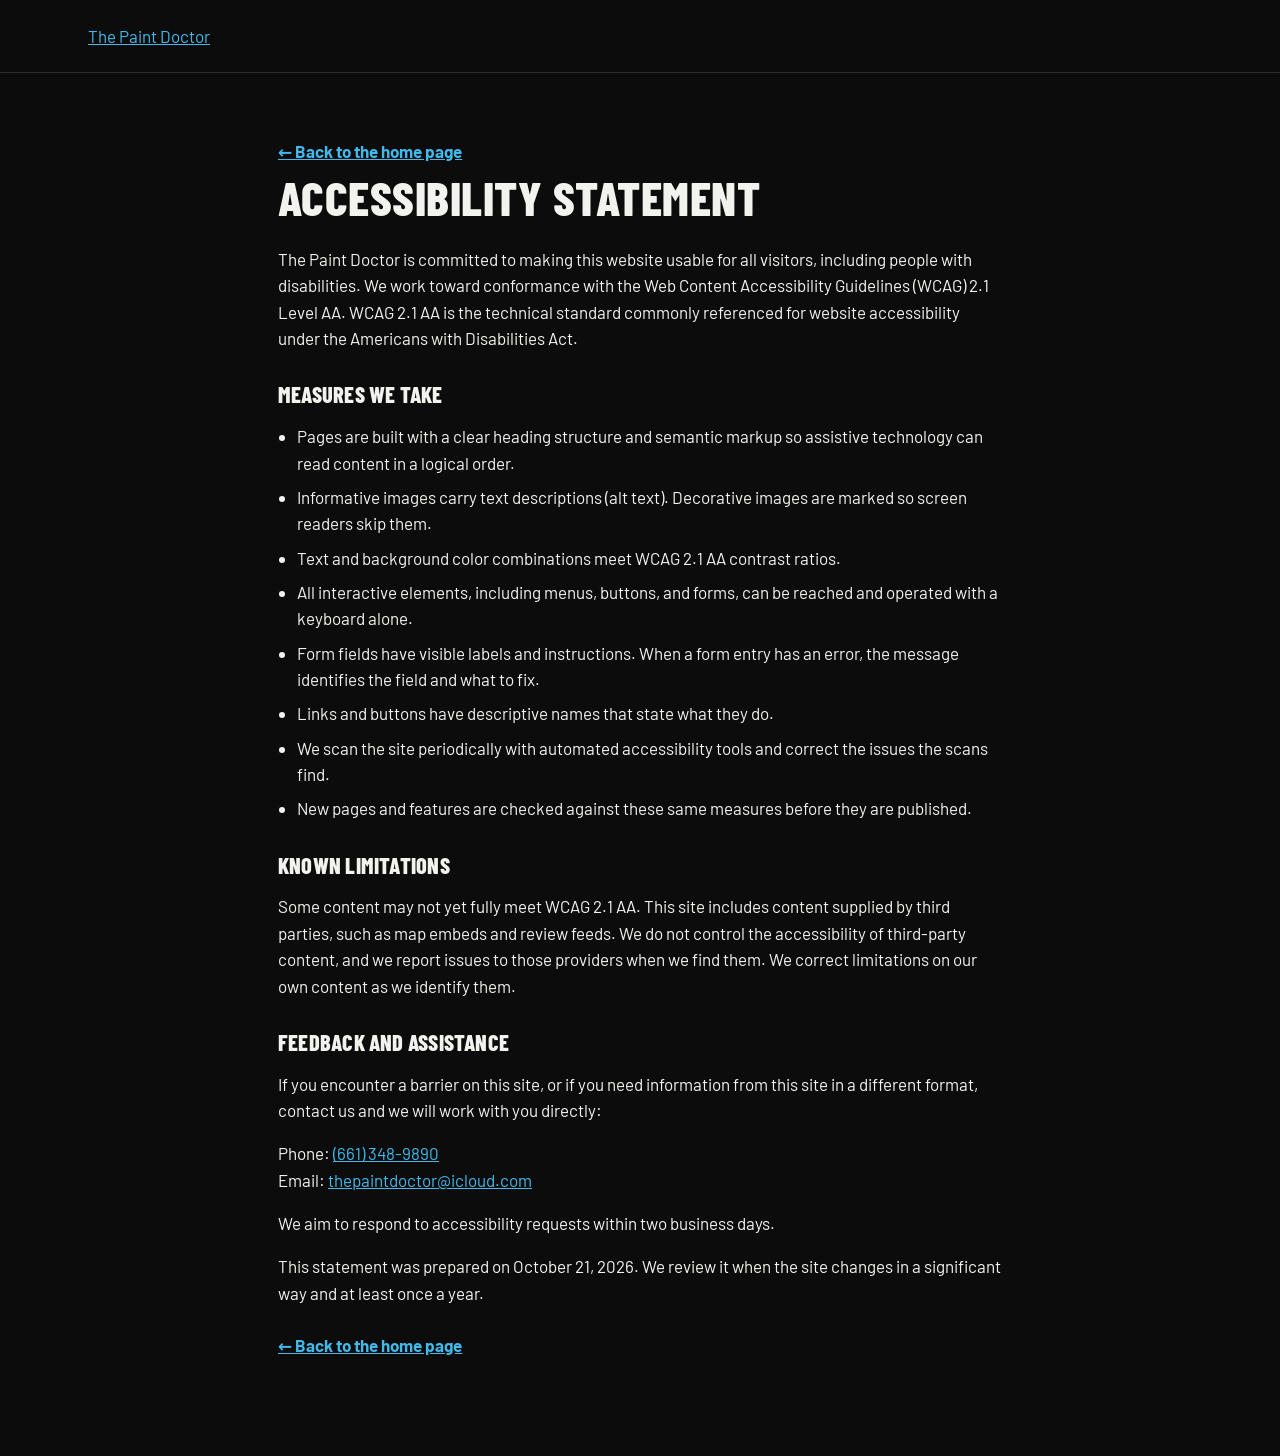
<file: PaintDoctor/accessibility.html>
<!doctype html>
<html lang="en">
<head>
<meta charset="utf-8">
<meta name="viewport" content="width=device-width, initial-scale=1">
<title>Accessibility Statement | The Paint Doctor</title>
<meta name="description" content="Accessibility statement for The Paint Doctor website.">
<link href="https://fonts.googleapis.com/css2?family=Barlow+Condensed:wght@600;700;800&family=Barlow:wght@400;500;600;700&display=swap" rel="stylesheet">
<link rel="stylesheet" href="styles.css?v=2">
<style>body{padding-bottom:0}.stmt{max-width:760px;padding:56px 18px 72px}.stmt h1{font-size:clamp(2rem,6vw,3rem)}.stmt h2{font-size:1.4rem;margin-top:32px}.stmt ul{padding-left:1.2rem}.stmt li{margin-bottom:8px}.stmt .back{display:inline-flex;align-items:center;min-height:44px;font-weight:700}.stmt-top{background:var(--alt);border-bottom:1px solid var(--line)}.stmt-top .wrap{display:flex;align-items:center;gap:14px;min-height:72px}.stmt-top img{width:190px;height:auto;background:#fff;border-radius:8px;padding:6px 10px}</style>
</head>
<body>
<a class="skip" href="#main">Skip to main content</a>
<header class="stmt-top">
  <div class="wrap">
    <a href="index.html" aria-label="The Paint Doctor, back to the home page"><span class="brand-text">The Paint Doctor</span></a>
  </div>
</header>
<main id="main" class="wrap stmt">
  <a class="back" href="index.html">&larr; Back to the home page</a>
  <h1>Accessibility Statement</h1>
  <p>The Paint Doctor is committed to making this website usable for all visitors, including people with disabilities. We work toward conformance with the Web Content Accessibility Guidelines (WCAG) 2.1 Level AA. WCAG 2.1 AA is the technical standard commonly referenced for website accessibility under the Americans with Disabilities Act.</p>
  <h2>Measures we take</h2>
  <ul>
    <li>Pages are built with a clear heading structure and semantic markup so assistive technology can read content in a logical order.</li>
    <li>Informative images carry text descriptions (alt text). Decorative images are marked so screen readers skip them.</li>
    <li>Text and background color combinations meet WCAG 2.1 AA contrast ratios.</li>
    <li>All interactive elements, including menus, buttons, and forms, can be reached and operated with a keyboard alone.</li>
    <li>Form fields have visible labels and instructions. When a form entry has an error, the message identifies the field and what to fix.</li>
    <li>Links and buttons have descriptive names that state what they do.</li>
    <li>We scan the site periodically with automated accessibility tools and correct the issues the scans find.</li>
    <li>New pages and features are checked against these same measures before they are published.</li>
  </ul>
  <h2>Known limitations</h2>
  <p>Some content may not yet fully meet WCAG 2.1 AA. This site includes content supplied by third parties, such as map embeds and review feeds. We do not control the accessibility of third-party content, and we report issues to those providers when we find them. We correct limitations on our own content as we identify them.</p>
  <h2>Feedback and assistance</h2>
  <p>If you encounter a barrier on this site, or if you need information from this site in a different format, contact us and we will work with you directly:</p>
  <p>Phone: <a href="tel:+16613489890">(661) 348-9890</a><br>Email: <a href="mailto:thepaintdoctor@icloud.com">thepaintdoctor@icloud.com</a></p>
  <p>We aim to respond to accessibility requests within two business days.</p>
  <p>This statement was prepared on October 21, 2026. We review it when the site changes in a significant way and at least once a year.</p>
  <p><a class="back" href="index.html">&larr; Back to the home page</a></p>
</main>
</body>
</html>
</file>
<file: PaintDoctor/styles.css>
:root{
  --bg:#0c0c0d; --bg2:#141416; --bg3:#1b1b1e; --line:#2a2a2e;
  --text:#f2f2ee; --muted:#b4b4ac;
  --amber:#42b9ea; --amber-d:#1f8fce; --on-amber:#052635;
  --head:"Barlow Condensed","Arial Narrow","Roboto Condensed",Impact,sans-serif;
  --body:"Barlow",system-ui,-apple-system,"Segoe UI",Roboto,Arial,sans-serif;
  --r:14px;
}
*{box-sizing:border-box}
html{scroll-behavior:smooth;scroll-padding-top:76px}
body{margin:0;background:var(--bg);color:var(--text);font:400 17px/1.55 var(--body);-webkit-font-smoothing:antialiased;padding-bottom:64px}
img,svg{display:block;max-width:100%}
a{color:var(--amber)}
a:focus-visible,button:focus-visible,input:focus-visible,select:focus-visible,textarea:focus-visible{outline:3px solid var(--amber);outline-offset:2px}
.wrap{width:100%;max-width:1140px;margin:0 auto;padding:0 18px}
.skip{position:absolute;left:-999px;top:8px;background:var(--amber);color:var(--on-amber);padding:8px 14px;border-radius:8px;z-index:100}
.skip:focus{left:8px}

h1,h2,h3{font-family:var(--head);text-transform:uppercase;letter-spacing:.01em;line-height:1.02;margin:0 0 .5em}
h1{font-size:clamp(2.7rem,9vw,5rem);font-weight:800}
h2{font-size:clamp(2rem,6vw,3.2rem);font-weight:800}
h3{font-size:1.45rem;font-weight:700;text-transform:none;letter-spacing:0;line-height:1.1;margin-bottom:.4em}
.hl{color:var(--amber)}
.eyebrow{font:600 .85rem/1 var(--body);letter-spacing:.14em;text-transform:uppercase;color:var(--amber);margin:0 0 14px}
.lead{font-size:1.15rem;color:var(--muted);max-width:34em}
.section-lead{color:var(--muted);max-width:40em;margin:0 0 28px}
.note{color:var(--muted);font-size:.9rem;margin-top:18px}
.ph{color:var(--amber);border-bottom:1px dashed var(--amber)}

.btn{display:inline-flex;align-items:center;justify-content:center;gap:8px;font:700 1rem/1 var(--body);text-decoration:none;border-radius:10px;padding:13px 20px;border:2px solid transparent;cursor:pointer;transition:transform .12s,background .12s}
.btn:hover{transform:translateY(-1px)}
.btn-call{background:var(--amber);color:var(--on-amber)}
.btn-call:hover{background:#7ed0f6}
.btn-ghost{border-color:var(--amber);color:var(--amber);background:transparent}
.btn-ghost:hover{background:rgba(66,185,234,.12)}
.btn-lg{padding:16px 26px;font-size:1.08rem}
.btn-block{width:100%}
.cta-row{display:flex;flex-wrap:wrap;gap:12px;margin-top:26px}

/* header */
.site-header{position:sticky;top:0;z-index:50;background:rgba(12,12,13,.92);backdrop-filter:blur(8px);border-bottom:1px solid var(--line)}
.header-row{display:flex;align-items:center;gap:14px;height:66px}
.brand{display:flex;align-items:center;gap:10px;text-decoration:none;color:var(--text)}
.bolt{color:var(--amber)}
.brand-text{display:flex;flex-direction:column;line-height:1}
.brand-name{font:800 1.7rem/1 var(--head);letter-spacing:.08em}
.brand-sub{font:600 .66rem/1 var(--body);letter-spacing:.2em;text-transform:uppercase;color:var(--muted);margin-top:3px}
.nav{display:none}
.header-ctas{margin-left:auto;display:flex;align-items:center;gap:8px}
.header-call{padding:10px 12px}
.call-num{display:none}
.btn-demo{padding:10px 12px;font-size:.92rem;white-space:nowrap}
.sr-only{position:absolute;width:1px;height:1px;overflow:hidden;clip:rect(0 0 0 0);white-space:nowrap}
.menu-btn{background:none;border:0;width:44px;height:44px;display:flex;flex-direction:column;justify-content:center;gap:5px;align-items:center;cursor:pointer}
.menu-btn span{display:block;width:24px;height:3px;background:var(--text);border-radius:2px;transition:transform .2s,opacity .2s}
.menu-btn[aria-expanded="true"] span:nth-child(1){transform:translateY(8px) rotate(45deg)}
.menu-btn[aria-expanded="true"] span:nth-child(2){opacity:0}
.menu-btn[aria-expanded="true"] span:nth-child(3){transform:translateY(-8px) rotate(-45deg)}
.nav.open{display:flex;flex-direction:column;position:absolute;top:66px;left:0;right:0;background:var(--bg2);border-bottom:1px solid var(--line);padding:8px 18px 16px}
.nav.open a{color:var(--text);text-decoration:none;padding:14px 4px;border-bottom:1px solid var(--line);font-weight:600}

/* hero */
.hero{padding:44px 0 56px;background:radial-gradient(900px 420px at 85% 0,rgba(66,185,234,.13),transparent 60%),var(--bg)}
.hero-grid{display:grid;gap:28px;align-items:center}
.hero-art{display:none}
.hero-bolt{color:var(--amber);width:100%;max-width:340px;margin:0 auto}
.trust{list-style:none;padding:0;margin:30px 0 0;display:flex;flex-wrap:wrap;gap:10px 22px}
.trust li{display:flex;align-items:center;gap:8px;font-weight:600;font-size:.95rem}
.trust svg{color:var(--amber)}

/* sections */
.section{padding:64px 0}
.section.alt{background:var(--bg2);border-block:1px solid var(--line)}
.grid{list-style:none;padding:0;margin:0;display:grid;gap:16px}
.card{background:var(--bg2);border:1px solid var(--line);border-radius:var(--r);padding:24px}
.alt .card{background:var(--bg3)}
.card p{margin:0;color:var(--muted)}
.ico{width:46px;height:46px;color:var(--amber);margin-bottom:14px}
.card-link{display:inline-block;margin-top:14px;font-weight:700;text-decoration:none}
.card-link::after{content:" \2192"}
.card-link:hover{text-decoration:underline}
.services .card{display:flex;flex-direction:column;align-items:flex-start}
.why .card{border-top:3px solid var(--amber)}

/* investor band */
.band{background:linear-gradient(135deg,#0a1e2c,#0a141d 55%,#0c0c0d);border-block:1px solid #1e4258;padding:64px 0}
.band-grid{display:grid;gap:30px}
.steps{list-style:none;margin:0;padding:0;counter-reset:s;display:grid;gap:12px}
.steps li{counter-increment:s;display:grid;grid-template-columns:44px 1fr;column-gap:14px;background:rgba(255,255,255,.04);border:1px solid #1e4258;border-radius:var(--r);padding:16px}
.steps li::before{content:counter(s);grid-row:span 2;width:44px;height:44px;border-radius:50%;background:var(--amber);color:var(--on-amber);font:800 1.5rem/44px var(--head);text-align:center}
.steps strong{font-size:1.05rem}
.steps span{color:var(--muted)}

/* area */
.area-grid{display:grid;gap:30px;align-items:center}
.chips{list-style:none;padding:0;margin:0;display:flex;flex-wrap:wrap;gap:10px}
.chips li{border:1px solid var(--amber);color:var(--amber);border-radius:999px;padding:8px 16px;font-weight:600}
.area-art{color:var(--amber);width:100%;max-width:260px;margin:0 auto}

/* reviews */
.review-ph{border-style:dashed;border-color:#4a4a50;min-height:150px;display:flex;flex-direction:column;justify-content:center}
.ph-label{font:700 .8rem/1 var(--body)!important;letter-spacing:.12em;text-transform:uppercase;color:var(--amber)!important;margin-bottom:10px!important}

/* quote */
.quote{background:radial-gradient(800px 380px at 10% 0,rgba(66,185,234,.1),transparent 60%),var(--bg)}
.quote-grid{display:grid;gap:32px}
.form-wrap{background:var(--bg2);border:1px solid var(--line);border-radius:var(--r);padding:24px}
.field{margin-bottom:16px}
label{display:block;font-weight:600;margin-bottom:6px;font-size:.95rem}
input,select,textarea{width:100%;font:inherit;color:var(--text);background:#0c0c0d;border:1.5px solid #46464c;border-radius:10px;padding:13px 14px}
input::placeholder,textarea::placeholder{color:#8d8d94}
select{appearance:none;background-image:linear-gradient(45deg,transparent 50%,var(--amber) 50%),linear-gradient(135deg,var(--amber) 50%,transparent 50%);background-position:calc(100% - 20px) 55%,calc(100% - 14px) 55%;background-size:6px 6px;background-repeat:no-repeat;padding-right:38px}
input:invalid.touched,select:invalid.touched{border-color:#ff7b6b}
.form-error{color:#ff9d90;font-weight:600;margin:0 0 14px}
.success{text-align:center;padding:20px 8px;color:var(--text)}
.success svg{color:var(--amber);margin:0 auto 14px}
.success h3{font-family:var(--head);text-transform:uppercase;font-size:2rem;font-weight:800}
.success p{color:var(--muted)}
[hidden]{display:none!important}

/* footer */
.site-footer{background:var(--bg2);border-top:1px solid var(--line);padding:44px 0 20px}
.footer-grid{display:grid;gap:26px}
.site-footer address{font-style:normal;color:var(--muted);line-height:1.8}
.site-footer address a{color:var(--text);text-decoration:none}
.site-footer address a:hover{color:var(--amber)}
.foot-small{color:var(--muted);font-size:.9rem;margin:12px 0 0}
.social{display:flex;gap:12px}
.social a{width:46px;height:46px;border:1px solid var(--line);border-radius:50%;display:grid;place-items:center;color:var(--text)}
.social a:hover{color:var(--on-amber);background:var(--amber);border-color:var(--amber)}
.legal{display:flex;flex-wrap:wrap;justify-content:space-between;gap:8px;margin-top:30px;padding-top:18px;border-top:1px solid var(--line);color:var(--muted);font-size:.88rem}
.legal p{margin:0}
.credit{opacity:.85}


@media (min-width:760px){
  body{padding-bottom:0}

  .call-num{display:inline}
  .grid.services,.grid.why,.grid.reviews{grid-template-columns:repeat(2,1fr)}
  .grid.reviews{grid-template-columns:repeat(3,1fr)}
  .band-grid,.area-grid,.quote-grid{grid-template-columns:1.1fr 1fr}
  .footer-grid{grid-template-columns:1.2fr 1.4fr auto;align-items:start}
}
@media (min-width:980px){
  .menu-btn{display:none}
  .nav{display:flex;gap:22px;margin-left:30px}
  .nav a{color:var(--text);text-decoration:none;font-weight:600;font-size:.95rem}
  .nav a:hover{color:var(--amber)}
  .header-ctas{gap:12px}
  .header-call{padding:10px 16px}
  .btn-demo{padding:10px 18px;font-size:1rem}
  .hero{padding:80px 0 90px}
  .hero-grid{grid-template-columns:1.4fr 1fr}
  .hero-art{display:block}
  .grid.services{grid-template-columns:repeat(3,1fr)}
  .grid.why{grid-template-columns:repeat(4,1fr)}
}
@media (prefers-reduced-motion:reduce){html{scroll-behavior:auto}.btn{transition:none}}

/* demo button attention pulse */
.btn-demo{box-shadow:0 0 0 0 rgba(66,185,234,.6);animation:pulse 2.4s infinite}
@keyframes pulse{70%{box-shadow:0 0 0 10px rgba(66,185,234,0)}100%{box-shadow:0 0 0 0 rgba(66,185,234,0)}}
@media (prefers-reduced-motion:reduce){.btn-demo{animation:none}}
@media (max-width:420px){.site-header .brand-text{display:none}.btn-demo{font-size:.88rem;padding:10px}}
.header-ctas{margin-left:auto}
@media (min-width:980px){.header-ctas{margin-left:auto}}

/* gallery */
.gallery{list-style:none;margin:0;padding:0;display:grid;grid-template-columns:repeat(2,1fr);gap:12px}
.shot{position:relative;display:block;border-radius:var(--r);overflow:hidden;aspect-ratio:1/1;background:var(--bg3);border:1px solid var(--line)}
.shot img{width:100%;height:100%;object-fit:cover}
.cap{position:absolute;left:0;right:0;bottom:0;padding:26px 10px 10px;background:linear-gradient(transparent,rgba(0,0,0,.88));color:#fff;font-weight:600;font-size:.86rem;line-height:1.25}
.gallery-foot{margin:18px 0 0;color:var(--muted)}

/* sample reviews */
.review{position:relative;display:flex;flex-direction:column;gap:10px}
.badge{align-self:flex-start;background:rgba(66,185,234,.14);border:1px solid var(--amber);color:var(--amber);font:700 .7rem/1 var(--body);letter-spacing:.1em;text-transform:uppercase;border-radius:999px;padding:5px 10px}
.stars{color:var(--amber)!important;font-size:1.15rem;letter-spacing:.12em;margin:0}
.rev-text{color:var(--text)!important}
.rev-by{display:flex;flex-direction:column;margin-top:auto!important;font-size:.9rem}
.rev-by span{color:var(--muted)}

/* mobile call bar */
.mobile-bar{position:fixed;left:0;right:0;bottom:0;z-index:40;display:grid;grid-template-columns:1fr 1fr;gap:10px;padding:10px 12px calc(10px + env(safe-area-inset-bottom));background:rgba(12,12,13,.96);border-top:1px solid var(--line);transition:transform .25s}
.mobile-bar .btn{padding:16px 10px;font-size:1.05rem;min-height:52px;background-clip:padding-box}
.mobile-bar .btn-ghost{background:var(--bg)}
.mobile-bar.hide{transform:translateY(110%);pointer-events:none}
body{padding-bottom:84px}
@media (min-width:768px){.gallery{grid-template-columns:repeat(4,1fr)}}
@media (min-width:768px){body{padding-bottom:0}}
@media (min-width:768px){.mobile-bar{display:none!important}}

/* v3: demo modal */
.demo-modal{width:min(92vw,520px);max-height:92vh;overflow:auto;background:var(--bg2);color:var(--text);border:1px solid var(--line);border-top:4px solid var(--amber);border-radius:var(--r);padding:28px 24px 22px;box-shadow:0 24px 80px rgba(0,0,0,.7)}
.demo-modal::backdrop{background:rgba(0,0,0,.72);backdrop-filter:blur(3px)}
.demo-modal h2{font-size:clamp(2rem,8vw,2.8rem);margin-bottom:.3em}
.modal-x{position:absolute;top:10px;right:10px;width:44px;height:44px;border-radius:50%;background:transparent;border:1px solid var(--line);color:var(--text);display:grid;place-items:center;cursor:pointer}
.modal-x:hover{border-color:var(--amber);color:var(--amber)}
.modal-copy{color:var(--muted);margin:0 0 22px}
.demo-box{text-align:center}
.demo-box .btn.end{background:#e5483a;color:#fff}
.demo-box .btn:disabled{opacity:.75;cursor:progress;transform:none}
.demo-timer{font:800 2.4rem/1 var(--head);letter-spacing:.06em;color:var(--amber);margin:16px 0 0}
.demo-status{min-height:1.5em;margin:12px 0 0;color:var(--text);font-weight:600}
.demo-after{margin:10px 0 0;color:var(--muted)}
.demo-fail{margin:16px 0 0;font:800 1.5rem/1.1 var(--head);text-transform:uppercase;color:#ff9d90}
.modal-fine{margin:16px 0 0;text-align:center;color:var(--muted);font-size:.8rem}

/* v3: gallery hover (pointer devices only, no motion if reduced) */
@media (hover:hover) and (pointer:fine) and (prefers-reduced-motion:no-preference){
  .shot{transition:box-shadow .25s ease-out}
  .shot img{transition:transform .25s ease-out}
  .shot:hover,.shot:focus-visible{box-shadow:0 10px 26px rgba(0,0,0,.55)}
  .shot:hover img,.shot:focus-visible img{transform:scale(1.04)}
}

/* v5: platform credit */
.foot-right{display:flex;flex-direction:column;gap:18px;align-items:flex-start}
.platform-tag{display:inline-flex;flex-direction:column;gap:6px;text-decoration:none;color:var(--muted);font-size:.7rem;letter-spacing:.14em;text-transform:uppercase;opacity:.7;transition:opacity .2s}
.platform-tag:hover,.platform-tag:focus-visible{opacity:1}
.platform-tag img{width:120px;height:auto}
@media (min-width:760px){.foot-right{align-items:flex-end}.platform-tag{align-items:flex-end}}

/* v6: pricing band */
.pricing{background:linear-gradient(180deg,#101a2b,#0b121e);border-top:1px solid #22344f;padding:64px 0 72px;text-align:center}
.pricing .eyebrow{color:#8fc1ff}
.pricing .section-lead{margin-inline:auto}
.price-logo{width:200px;height:auto;margin:0 auto 22px}
.plans{display:grid;gap:18px;max-width:820px;margin:8px auto 0;text-align:left}
.plan{position:relative;background:#0f1828;border:1px solid #2a3d5c;border-radius:var(--r);padding:28px 24px;display:flex;flex-direction:column}
.plan-pop{border:2px solid var(--amber);background:#131c2b}
.pop-badge{position:absolute;top:-13px;left:24px;background:var(--amber);color:var(--on-amber);font:800 .75rem/1 var(--body);letter-spacing:.1em;text-transform:uppercase;border-radius:999px;padding:6px 12px}
.plan h3{font-family:var(--head);text-transform:uppercase;font-size:1.7rem;font-weight:800;margin:0 0 4px}
.plan-price{margin:0 0 16px}
.plan-price b{font:800 3rem/1 var(--head);color:var(--amber)}
.plan-price span{color:var(--muted);margin-left:4px}
.ticks{list-style:none;margin:0 0 24px;padding:0;display:grid;gap:10px;flex:1}
.ticks li{position:relative;padding-left:26px;color:var(--text)}
.ticks li::before{content:"";position:absolute;left:0;top:.35em;width:14px;height:8px;border-left:3px solid var(--amber);border-bottom:3px solid var(--amber);transform:rotate(-45deg)}
.plan-fine{margin:10px 0 0;font-size:.85rem;color:var(--muted);text-align:center}
.plan-diff{margin:30px 0 4px;font:700 1.25rem/1.3 var(--body);color:var(--text)}
.plan-upsell{margin:0;color:var(--amber);font-weight:700}
@media (min-width:760px){.plans{grid-template-columns:1fr 1fr}}

/* v6: platform lockup, quiet credit line */
.platform-tag{flex-direction:row;align-items:center;gap:12px;text-decoration:none!important;opacity:.7}
.platform-tag span{font-size:.72rem;letter-spacing:.14em;text-transform:uppercase;color:var(--muted);text-decoration:none!important;white-space:nowrap}
.platform-tag img{width:auto;height:24px}
@media (min-width:760px){.platform-tag{align-items:center}}

/* v7: single CTA, quieter lockup */
.plan-trial{margin:6px 0 0;color:var(--muted);font-size:.92rem}
.plan-cta{margin-top:22px}
.plans{align-items:stretch}
.platform-tag{flex-direction:column;align-items:flex-start;gap:8px}
.platform-tag span{font-size:.68rem}
.platform-tag img{height:22px;width:auto;max-width:none}
@media (min-width:760px){.platform-tag{align-items:flex-end}}
.ticks{align-content:start}

/* v8: hero photo background with readability overlay */
.hero{position:relative;isolation:isolate;background:#0c0c0d url("https://images.pexels.com/photos/10533141/pexels-photo-10533141.jpeg?auto=compress&cs=tinysrgb&w=1600") 50% 82%/cover no-repeat}
.hero::before{content:"";position:absolute;inset:0;z-index:-1;background:linear-gradient(180deg,rgba(12,12,13,.86) 0%,rgba(12,12,13,.78) 55%,var(--bg) 100%)}
@media (min-width:980px){
  .hero::before{background:linear-gradient(90deg,rgba(12,12,13,.94) 0%,rgba(12,12,13,.82) 45%,rgba(12,12,13,.35) 100%),linear-gradient(180deg,transparent 70%,var(--bg) 100%)}
  .hero-art{display:none}
  .hero-grid{grid-template-columns:1fr}
  .hero-copy{max-width:640px}
}
.hero h1,.hero .lead{text-shadow:0 2px 14px rgba(0,0,0,.6)}
.hero .lead{color:#d6d6cf}

/* standing header spec: logo lockup 160px wide desktop / 110px wide mobile, nav menu with hamburger below 1180px */
.site-header .brand{flex:none;zoom:.984}
@media (max-width:640px){
  .site-header .brand{zoom:.677}
  .site-header .brand-text{display:flex}
  .header-row.wrap{padding:0 10px}
  .header-row{gap:6px}
  .header-ctas{gap:5px}
  .btn-demo{padding:10px 9px}
  .header-call{padding:10px}
  .menu-btn{width:40px;flex:none}
}
@media (min-width:980px) and (max-width:1179px){
  .menu-btn{display:flex}
  .nav:not(.open){display:none}
  .nav.open{margin-left:0}
}
@media (min-width:1180px){.nav{gap:20px;margin-left:24px}}

/* blog modal */
.blog-modal{width:min(94vw,760px);max-height:90vh;padding:28px 22px 24px}
.post{overflow-wrap:break-word}
.post-title{font:800 clamp(1.7rem,6vw,2.4rem)/1.05 var(--head);text-transform:uppercase;margin:12px 0 6px}
.post-meta{margin:0 0 16px;color:var(--muted);font-size:.85rem}
.post h4{font:700 1.15rem/1.2 var(--body);color:var(--amber);margin:20px 0 4px}
.post p{margin:0 0 10px;color:var(--text)}
.post .post-meta{color:var(--muted)}
.gets{margin-top:26px;padding:22px 20px;border:1px solid #1e4258;border-left:5px solid var(--amber);border-radius:var(--r);background:rgba(66,185,234,.07)}
.gets h3{font:800 1.7rem/1.05 var(--head);text-transform:uppercase;margin:0 0 14px}
.gets .ticks{margin-bottom:16px}
.gets-line{margin:0 0 16px;font-weight:700}
@media (max-width:640px){.blog-modal{padding:24px 16px 20px}}

/* ADA Ready badge + modal */
.ada-btn{margin-top:14px;display:inline-flex;align-items:center;min-height:44px;padding:8px 16px;background:transparent;color:var(--text);border:1px solid var(--muted);border-radius:999px;font:600 .9rem/1 var(--body);letter-spacing:.02em;cursor:pointer}
.ada-btn:hover{border-color:var(--amber);color:var(--amber)}
.ada-modal{width:min(94vw,560px)}
.ada-modal h2{padding-right:48px}
.ada-modal p{margin:0 0 14px;line-height:1.55}
.ada-close-line{font-weight:700}

/* Accessibility: caption scrim for 4.5:1 over photos, 44px touch targets */
.cap{background:linear-gradient(rgba(0,0,0,0),rgba(0,0,0,.78) 35%,rgba(0,0,0,.9))}
.card-link{display:inline-flex;align-items:center;min-height:44px;margin-top:4px}
.site-footer address a{display:inline-block;padding:12px 0}
.brand{min-height:44px}
.nav a{display:inline-flex;align-items:center;min-height:44px;min-width:44px}
.legal a{display:inline-flex;align-items:center;min-height:44px}
@media (prefers-reduced-motion:reduce){*,*::before,*::after{animation-duration:.01ms!important;animation-iteration-count:1!important;transition-duration:.01ms!important;scroll-behavior:auto!important}}
.menu-btn{flex:none;min-width:44px}
.header-call{min-width:44px;min-height:44px;display:inline-flex;align-items:center;justify-content:center}
.btn-demo{min-height:44px}
.skip{min-height:44px;display:inline-flex;align-items:center}
.site-header .brand{min-height:45px}
@media (max-width:640px){.site-header .brand{min-height:66px}}
@media (max-width:640px){.header-row.wrap{padding:0 6px}.header-row{gap:2px}.header-ctas{gap:2px}.btn-demo{padding:10px 6px;font-size:.84rem}.header-call{padding:10px 8px}}
</file>
